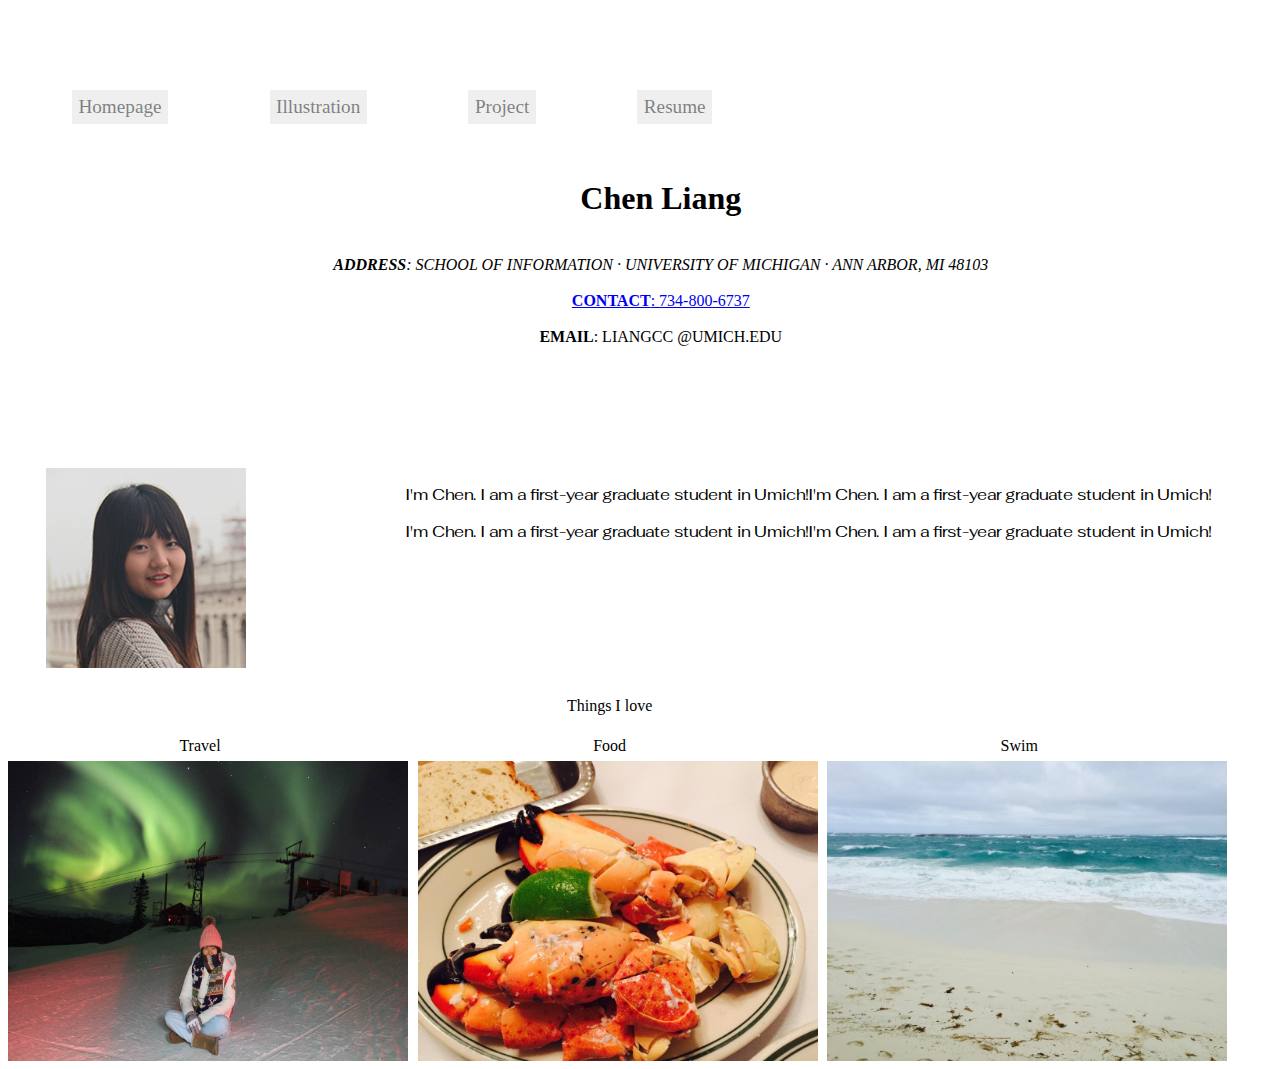
<file: aboutme.html>
<!DOCTYPE html>
<html lang="en">
<head>
    <meta charset="UTF-8">
    <title>About Me</title>
    <meta name="viewpoint" content="width=device-width, initial-scale=1">
    <link rel="stylesheet" type="text/css" href="css/clstyle.css">
    <link rel="stylesheet" type="text/css" href="css/responsive.css">
    <link href="https://fonts.googleapis.com/css?family=Fahkwang%7cK2D%7cNiramit" rel="stylesheet">
    <link rel="stylesheet" href="https://use.fontawesome.com/releases/v5.3.1/css/all.css" integrity="sha384-mzrmE5qonljUremFsqc01SB46JvROS7bZs3IO2EmfFsd15uHvIt+Y8vEf7N7fWAU" crossorigin="anonymous">
  </head>
<body>
  <div class="menu-div">
    <nav>
       <ul class="menu">
            <li><a href = "index.html">Homepage</a></li>
            <li><a href = "illustration.html">Illustration</a></li>
            <li><a href = "project.html">Project</a></li>
            <li><a href = "resume.html">Resume</a></li>
        
        </ul>
    </nav>
  </div>




<div class="profile-grid">
  <div class="box profile-part-1">
        <h1 class="name">Chen Liang</h1><br>
        <address><i class="fas fa-map-marker-alt" ></i><strong>ADDRESS</strong>: SCHOOL OF INFORMATION · UNIVERSITY OF MICHIGAN · ANN ARBOR, MI 48103 </address>
        <br>
        <i class="fas fa-phone-square"></i><a href="tel:734-800-6737"><strong>CONTACT</strong>: 734-800-6737</a><br>
        <br>
        <i class="fas fa-envelope-square"></i><strong>EMAIL</strong>: LIANGCC @UMICH.EDU
  </div>
  <div class="box profile-part-2">
    <img src="images/Chen.jpg" alt = "Portfolio Picture"/>
  </div>
  <div class="box profile-part-3">
    <p> I'm Chen. I am a first-year graduate student in Umich!I'm Chen. I am a first-year graduate student in Umich!</p> 
    <p> I'm Chen. I am a first-year graduate student in Umich!I'm Chen. I am a first-year graduate student in Umich!</p> 

  </div>
</div>


<div class="interest-grid">
  <div class="box interest-r1"><p>Things I love</p></div>
  <div class="box interest-r2-c1"><p>Travel</p></div>
  <div class="box interest-r2-c2"><p>Food</p></div>
  <div class="box interest-r2-c3"><p>Swim</p></div>
  <div class="box interest-r3-c1"> <img src="images/Travel.jpg" alt="Travel in firebanks" width="400" height="300"></div>
  <div class="box interest-r3-c2"><img src="images/Food.jpg" alt="Stone Crab in Miami" width="400" height="300"></div>
  <div class="box interest-r3-c3"><img src="images/Swim.jpg" alt="Bahama" width="400" height="300"></div>
</div>

</body>
</html>
</file>
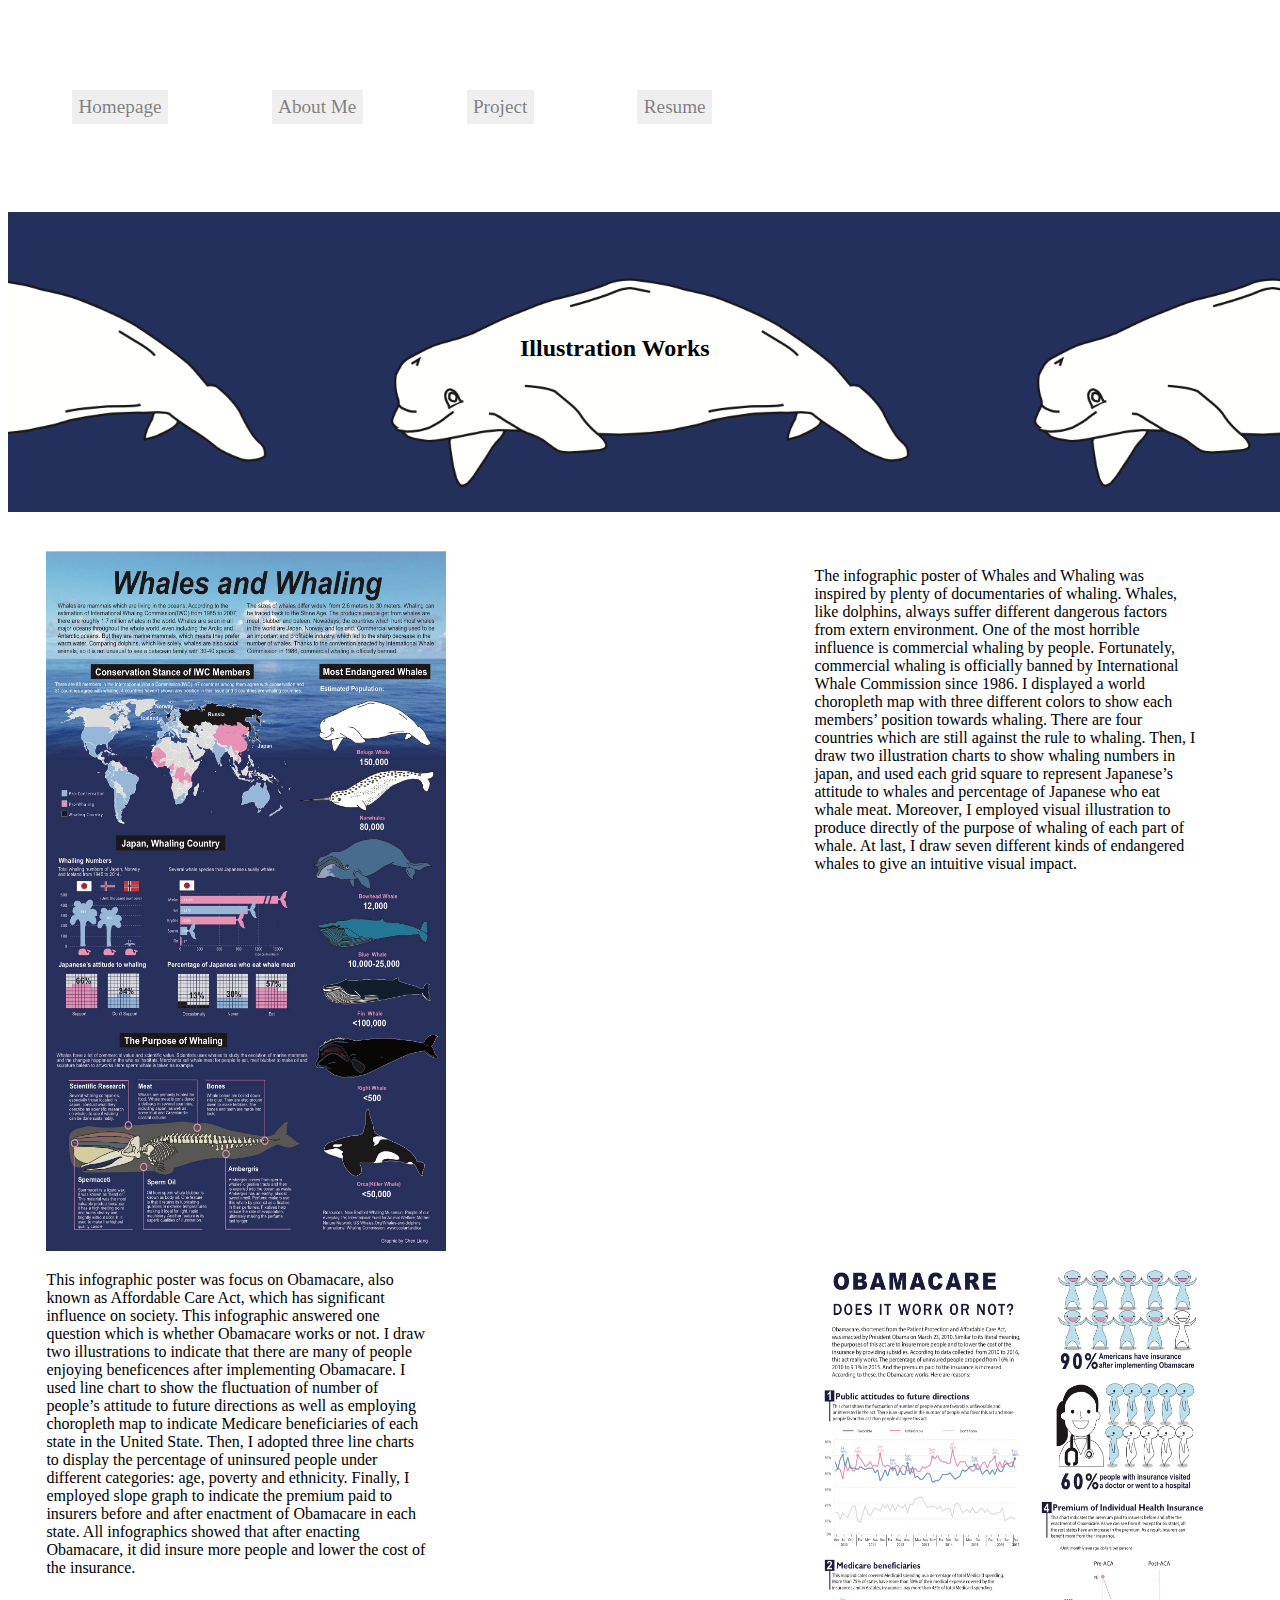
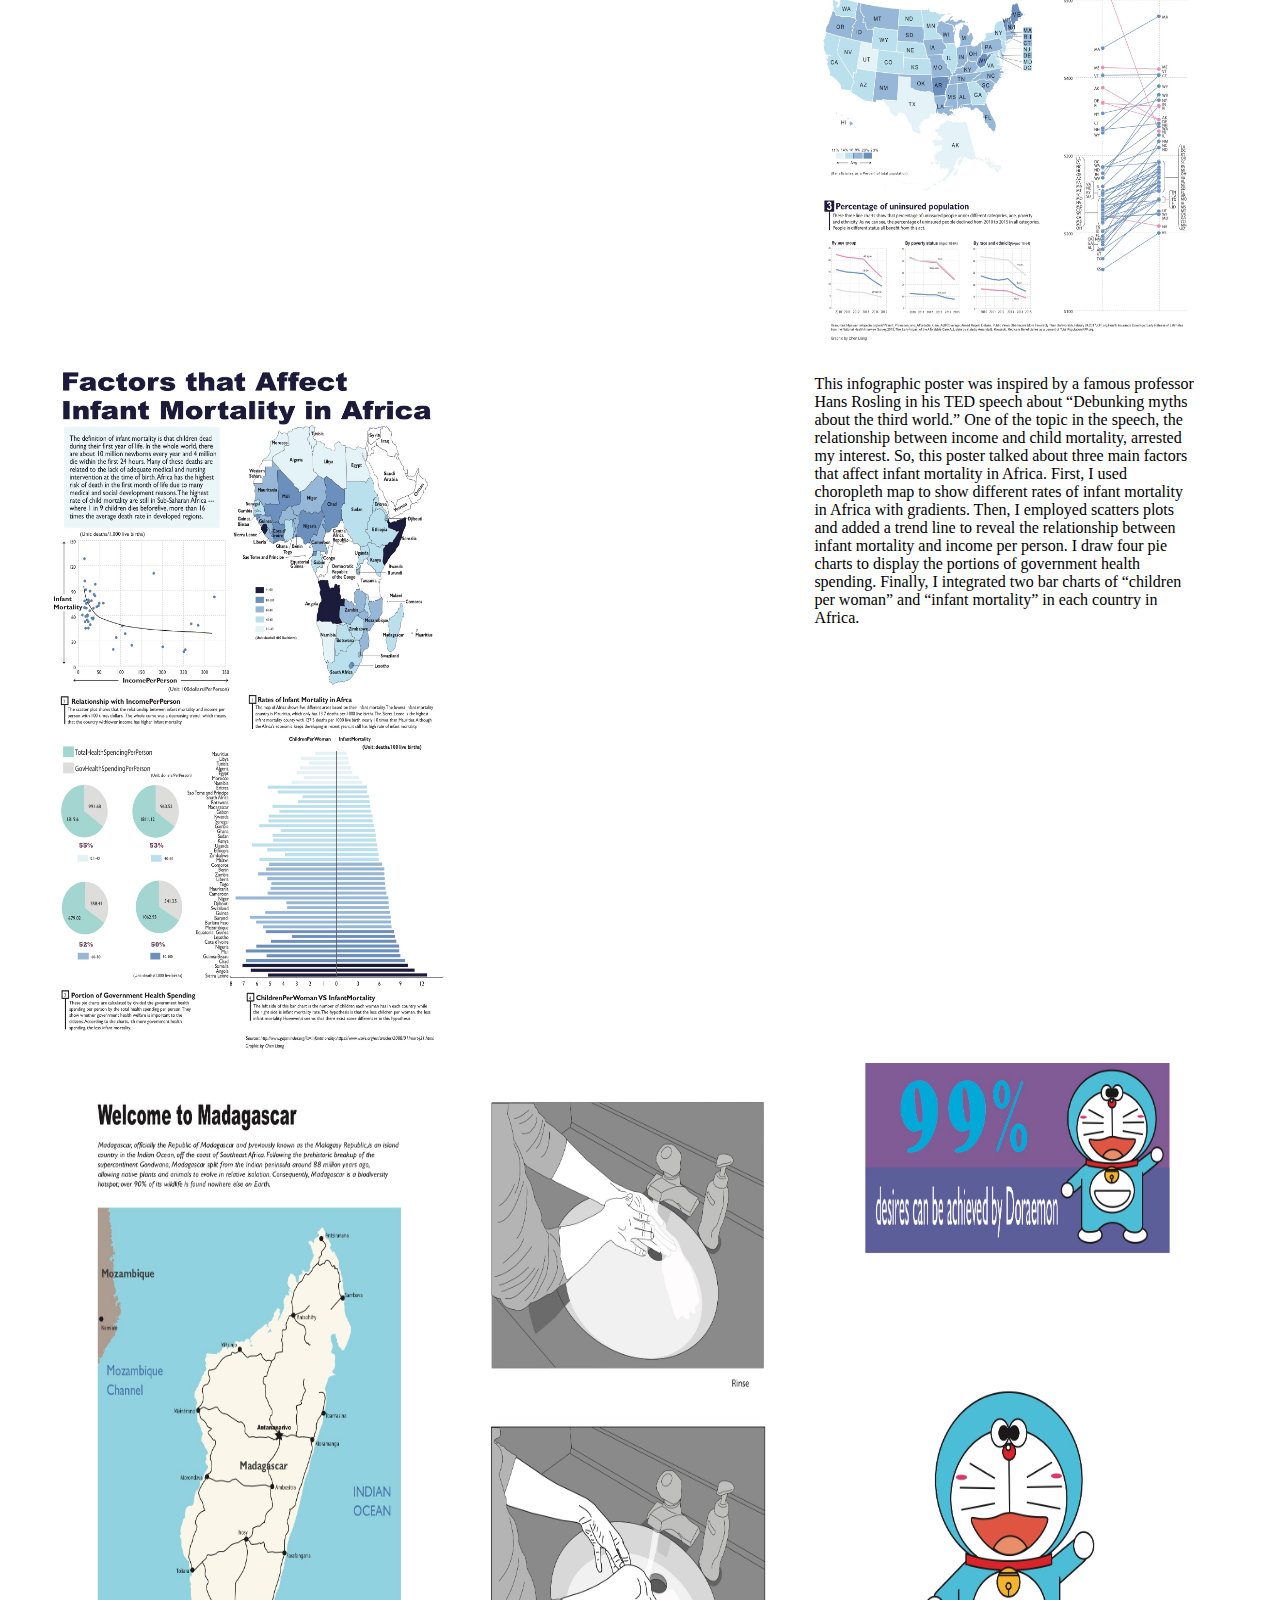
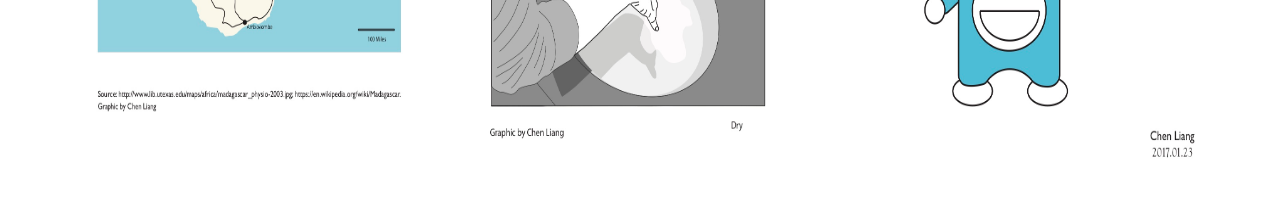
<file: illustration.html>
<!DOCTYPE html>
<html lang="en">
<head>
    <meta charset="UTF-8">
    <title>Illustration</title>
    <link href="https://fonts.googleapis.com/css?family=K2D" rel="stylesheet">
    <meta name="viewpoint" content="width=device-width, initial-scale=1">
    <link rel="stylesheet" type="text/css" href="css/clstyle.css">
    <link rel="stylesheet" type="text/css" href="css/responsive.css">
</head>
<body>
  <div class="menu-div">
    <nav>
      <ul class="menu">
        <li><a href = "index.html">Homepage</a></li>
        <li><a href = "aboutme.html">About Me</a></li>
        <li><a href = "project.html">Project</a></li>
        <li><a href = "resume.html">Resume</a></li>
      </ul>
    </nav>
  </div>
 <br>
 <br>
 <br>

  <div id="banner">
    <div class="content">
      <h2> Illustration Works </h2>
    </div>
  </div>


  <div class="work-grid">
    
    <div class="work-r1-c1">
        <div class="work-img"><img src="images/whales.jpeg" alt="Whales and Whaling"></div>
    </div>
    <div class="work-col-placeholder"></div>
    <div class="work-r1-c2"><P>The infographic poster of Whales and Whaling was inspired by plenty of documentaries of whaling. Whales, like dolphins, always suffer different dangerous factors from extern environment. One of the most horrible influence is commercial whaling by people. Fortunately, commercial whaling is officially banned by International Whale Commission since 1986. I displayed a world choropleth map with three different colors to show each members’ position towards whaling. There are four countries which are still against the rule to whaling. Then, I draw two illustration charts to show whaling numbers in japan, and used each grid square to represent Japanese’s attitude to whales and percentage of Japanese who eat whale meat. Moreover, I employed visual illustration to produce directly of the purpose of whaling of each part of whale. At last, I draw seven different kinds of endangered whales to give an intuitive visual impact. </P></div>
    

    <div class="work-r2-c1"><p> This infographic poster was focus on Obamacare, also known as Affordable Care Act, which has significant influence on society. This infographic answered one question which is whether Obamacare works or not. I draw two illustrations to indicate that there are many of people enjoying beneficences after implementing Obamacare. I used line chart to show the fluctuation of number of people’s attitude to future directions as well as employing choropleth map to indicate Medicare beneficiaries of each state in the United State. Then, I adopted three line charts to display the percentage of uninsured people under different categories: age, poverty and ethnicity. Finally, I employed slope graph to indicate the premium paid to insurers before and after enactment of Obamacare in each state. All infographics showed that after enacting Obamacare, it did insure more people and lower the cost of the insurance. </p></div>
    <div class="work-col-placeholder"></div>
    <div class="work-r2-c2">
      <div class="work-img"><img src="images/obama.jpeg" alt="Obamacare.Does it works or not"></div>
    </div>

    <div class="work-r3-c1">
        <div class="work-img"><img src="images/africa.jpeg" alt="Factors that affect infant mortality in Africa"></div>
    </div>
    <div class="work-col-placeholder"></div>
    <div class="work-r3-c2"><p> This infographic poster was inspired by a famous professor Hans Rosling in his TED speech about “Debunking myths about the third world.” One of the topic in the speech, the relationship between income and child mortality, arrested my interest. So, this poster talked about three main factors that affect infant mortality in Africa. First, I used choropleth map to show different rates of infant mortality in Africa with gradients. Then, I employed scatters plots and added a trend line to reveal the relationship between infant mortality and income per person. I draw four pie charts to display the portions of government health spending. Finally, I integrated two bar charts of “children per woman” and “infant mortality” in each country in Africa. </p></div>


    <div class="work-r4-c1">
        <div class="work-img"><img src="images/madagas.jpeg" alt="Welcome to Madagascar"></div>
    </div>
    <div class="work-r4-c2">
        <div class="work-img"><img src="images/wash.jpeg" alt="wash"></div>
    </div>
    <div class="work-r4-c3">
        <div class="work-img"><img src="images/Doraemon.jpeg" alt="Doraemon"></div>
    </div>
    
  </div>

</body>
</html>
</file>
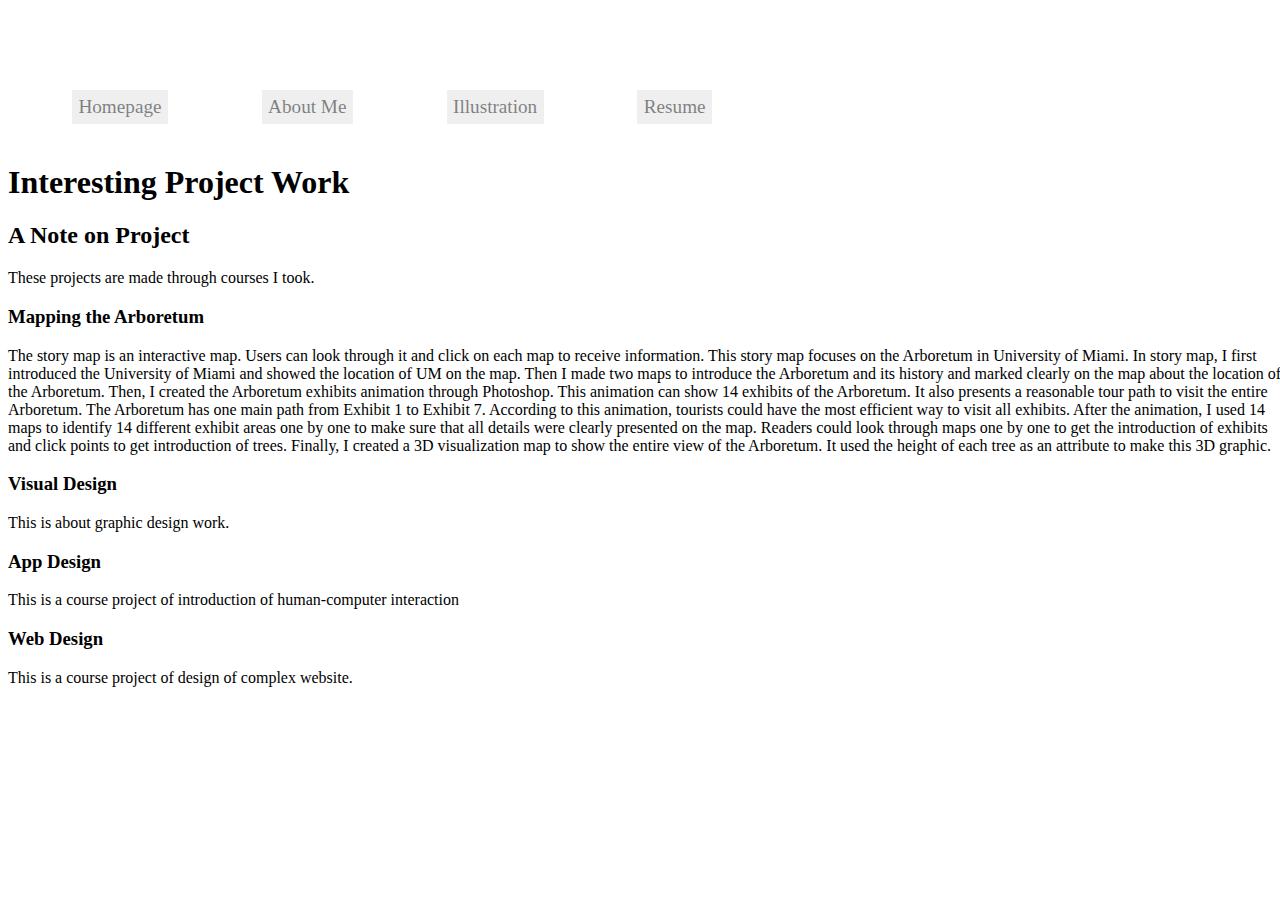
<file: project.html>
<!DOCTYPE html>
<html lang="en">
<head>
    <meta charset="UTF-8">
    <title>Project</title>
    <meta name="viewpoint" content="width=device-width, initial-scale=1">
    <link rel="stylesheet" type="text/css" href="css/clstyle.css">
    <link rel="stylesheet" type="text/css" href="css/responsive.css">
</head>
<body id="project">
    <div class="menu-div">
        <nav>
          <ul class="menu">
            <li><a href = "index.html">Homepage</a></li>
            <li><a href = "aboutme.html">About Me</a></li>
            <li><a href = "illustration.html">Illustration</a></li>
            <li><a href = "resume.html">Resume</a></li>
          </ul>
        </nav>
      </div>
  <div class="header">
    <h1>Interesting Project Work</h1>
  </div>

  <div class="note">
    <h2>A Note on Project</h2>
    <p>These projects are made through courses I took. </p>
    <div class="spectrum">
      <div class="map">
        <h3>Mapping the Arboretum</h3>
        <p>The story map is an interactive map. Users can look through it and click on each map to receive information. This story map focuses on the Arboretum in University of Miami. In story map, I first introduced the University of Miami and showed the location of UM on the map. Then I made two maps to introduce the Arboretum and its history and marked clearly on the map about the location of the Arboretum. Then, I created the Arboretum exhibits animation through Photoshop. This animation can show 14 exhibits of the Arboretum. It also presents a reasonable tour path to visit the entire Arboretum. The Arboretum has one main path from Exhibit 1 to Exhibit 7. According to this animation, tourists could have the most efficient way to visit all exhibits. After the animation, I used 14 maps to identify 14 different exhibit areas one by one to make sure that all details were clearly presented on the map. Readers could look through maps one by one to get the introduction of exhibits and click points to get introduction of trees. Finally, I created a 3D visualization map to show the entire view of the Arboretum. It used the height of each tree as an attribute to make this 3D graphic.</p>
      </div>
      <div class="visual">
        <h3>Visual Design</h3>
        <p>This is about graphic design work.</p>
      </div>
      <div class="app">
        <h3>App Design</h3>
        <p>This is a course project of introduction of human-computer interaction</p>
      </div>
      <div class="web">
        <h3>Web Design</h3>
        <p>This is a course project of design of complex website. </p>
      </div>
    </div>

  </div>

</body>
</html>
</file>
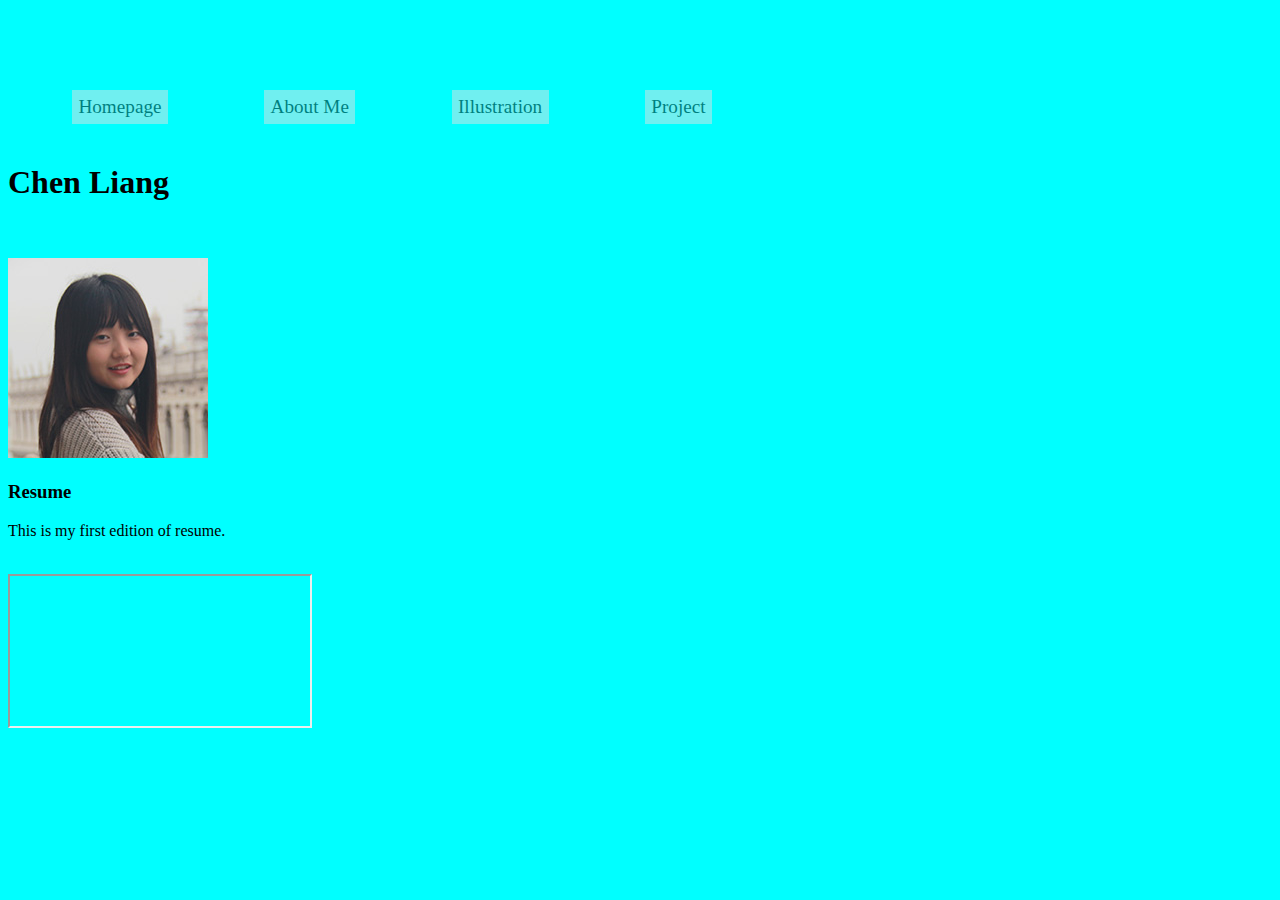
<file: resume.html>
<!DOCTYPE html>
<html lang="en">
<head>
    <meta charset="UTF-8">
    <title>Resume</title>
    <meta name="viewpoint" content="width=device-width, initial-scale=1">
    <link rel="stylesheet" type="text/css" href="css/clstyle.css">
    <link rel="stylesheet" type="text/css" href="css/responsive.css">
</head>
<body id="resume">
  <div class="menu-div">
    <nav>
       <ul class="menu">
            <li><a href = "index.html">Homepage</a></li>
            <li><a href = "aboutme.html">About Me</a></li>
            <li><a href = "illustration.html">Illustration</a></li>
            <li><a href = "project.html">Project</a></li>
            
        
        </ul>
    </nav>
  </div>
  <div>
    <h1 class="name">Chen Liang</h1><br>
  </div>
<br>
<img src="images/Chen.jpg" alt = "Portfolio Picture"/><br>

 <h3>Resume</h3>
 <p> This is my first edition of resume.</p>
 <br>
 <iframe src="doc/resume.pdf"></iframe>
 

</body>
</html>
</file>
<file: css/clstyle.css>
/* font-family: 'K2D', sans-serif;
font-family: 'Niramit', sans-serif;
font-family: 'Fahkwang', sans-serif; */


body{
    width:100%;
}

#homepage-body{
    background-image:url("../images/CL.jpeg");
    background-repeat:no-repeat;
    background-size:100%;
    background-attachment:fixed; 
}

#homepage-body .box1 h1{
    font-family: "K2D", sans-serif;
    font-size:70px;
    color:black;
    text-align:center;
}

#homepage-body .box1 p{
    font-family: "Niramit", sans-serif;
    font-size:30px;
    color:black;
    text-align:center;
    padding-left:1%;
    padding-right:1%;
    padding-bottom:1%;
}

.box1{
    display:inline-block;
    margin-left: 5%;
    margin-top:5%;
    width: 50%;
    background-color:#e0e1e2;
    opacity: 0.7;
}

.menu-div{
    margin-top:7%;
    margin-left: 5%;
    width: 50%;
}

.menu-div nav{
    margin: auto;
    width: 100%;
}

.menu{
    text-align: justify;
    padding: 0;
}
.menu:after {
    content: '';
    display: inline-block;
    width: 100%;
}
.menu li{
    font-size:1.2em;
    display: inline-block;
    margin:auto;
    background-color:#e0e1e2;
    opacity: 0.5;
    padding:1%;    
}

.menu li:nth-child(1){
    margin-left:0;
}
/* .menu li:nth-child(4){ 
    margin-right:0;
} */


.menu li:hover{
    opacity:1;
}
.menu li a{
    text-decoration:none;
    color:black;
}

.name{
    text-align: left;
}

.love{
    color:blueviolet;
}

.illus{
    text-align: center;
    font-size: 3em;
    color:rgb(62, 72, 163);
}

.work{
    text-align: center
}


#banner {
    background-image: url("../images/whale.png");
    background-size: contain;
    background-position: bottom center;
    width: 100%;
    height:300px;
  }
  
  #banner .content {
    position: relative;
    width: 30%;
    padding-top: 8%;
    margin: auto;
    margin-left: 40%;
  }


.work-img img{
    width: 400px;
    height: 700px;
}

.work-grid{
    display: grid;
    width: 100%;
    grid-template-columns: 30% 30% 30%;
    grid-template-rows: 500px,500px,500px,500px;
    margin: 3%;
}

.work-col-placeholder{
    width: 0;
}



.profile-grid{
    display: grid;
    width: 100%;
    grid-template-columns: 20% 70%;
    grid-template-rows: 300px 200px;
    grid-row-gap: 10px;
    grid-column-gap: 10%;
    margin: 1%;
}
.profile-part-1{
    grid-column-start: 1;
    grid-column-end: span 2;
    text-align: center;
}
.profile-part-1 h1{
    text-align: center;
}
.profile-part-2{
    margin-left:10%;
}

.profile-part-3 p{
    font-family: "Fahkwang", sans-serif;
}


.interest-grid{
    display: grid;
    width: 100%;
    grid-template-columns: 30% 30% 30%;
    grid-template-rows: 30px 30px 300px;
    grid-row-gap: 10px;
    grid-column-gap: 2%;
}

.interest-r1{
    grid-column-start: 1;
    grid-column-end: span 3;    
}



.interest-grid p{
    text-align: center;
}

#resume{
    background-color: aquamarine;
}
</file>
<file: css/responsive.css>
@media only screen and (max-width:580px)
{

    #homepage-body{
        background-image:url("../images/sback.jpeg");
        background-repeat:no-repeat;
        background-size:100%;
        background-attachment:fixed; 
    }


    .box1 {
        width: 90%;
        margin-left: 4%;
        padding: 0;
    }
    
    .menu-div{
        width: 90%;
        margin-left: 4%;
        padding: 0;
    }
    .menu li{
        display: block;
        width: 100%;
        text-align: center;
        padding: 0;
    }


}

@media only screen and (max-width:1000px)
{
    .box1 {
        width: 90%;
        margin-left: 4.5%;
        padding: 0;
    }

    .menu-div{
        width: 90%;
        margin-left: 4%;
        padding: 0;
    }
   
}

@media only screen and (orientation:landscape){
    #resume{
        background-color:aqua;
    }
}
</file>
